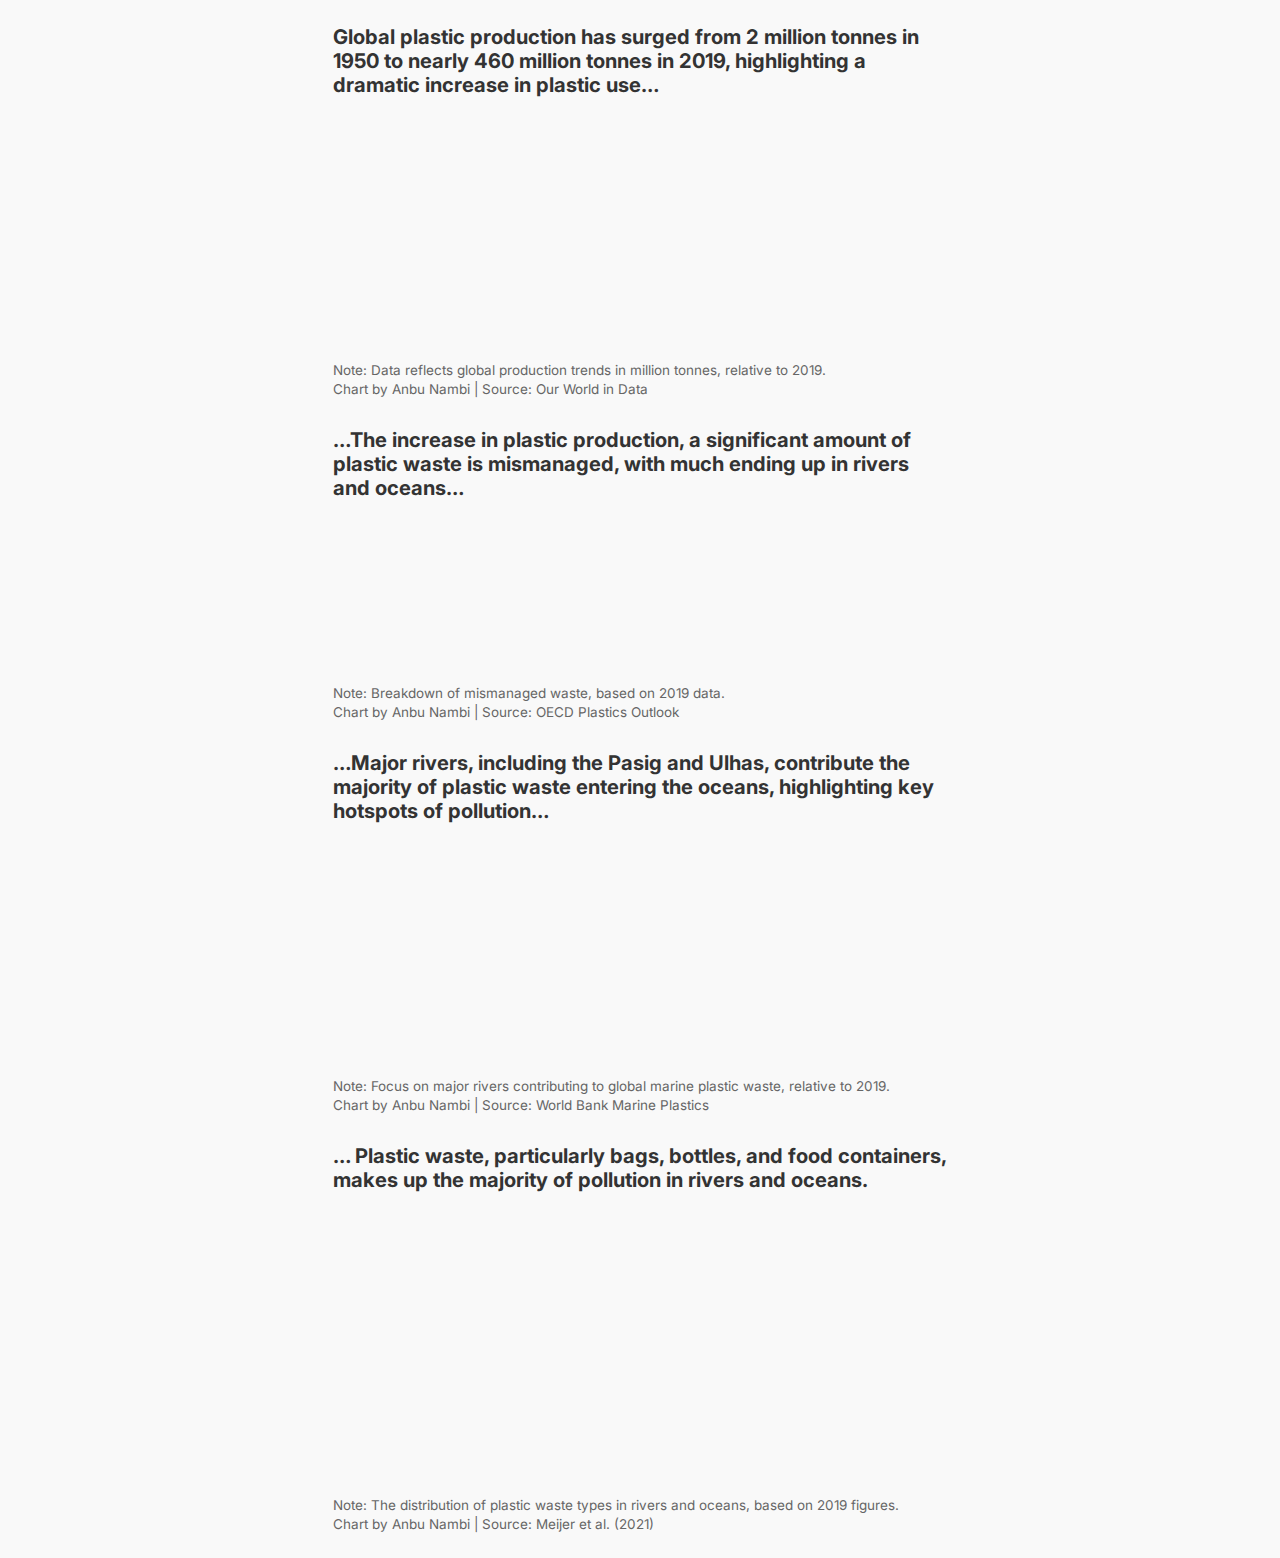
<file: index.html>
<!DOCTYPE html>
<html lang="en">
<head>
    <meta charset="UTF-8">
    <meta name="viewport" content="width=device-width, initial-scale=1.0">
    <title>The Journey of Plastic: From Production to Ocean Pollution</title>
    <!-- Google Font -->
    <link href="https://fonts.googleapis.com/css2?family=Inter:wght@400;700&display=swap" rel="stylesheet">
    <link rel="stylesheet" href="styles.css" />
</head>
<body>
    <!-- Chart 1 -->
    <div class="container">
        <div class="chart-container">
            <div class="headline">Global plastic production has surged from 2 million tonnes in 1950 to nearly 460 million tonnes in 2019, highlighting a dramatic increase in plastic use…</div>
            <!-- <div class="dek">The exponential rise in global plastic production since 1950 highlights the growing dependency on this versatile material.</div> -->
            <iframe title="[ Insert title here ]" aria-label="Interactive line chart" id="datawrapper-chart-OS1sM" src="https://datawrapper.dwcdn.net/OS1sM/1/" scrolling="no" style="width: 100%; height: 250px;"></iframe>
            <div class="note">Note: Data reflects global production trends in million tonnes, relative to 2019.</div>
            <div class="source">Chart by Anbu Nambi | Source: Our World in Data</div>
        </div>
    </div>

    <!-- Chart 2 -->
    <div class="container">
        <div class="chart-container">
            <div class="headline">…The increase in plastic production, a significant amount of plastic waste is mismanaged, with much ending up in rivers and oceans…</div>
            <!-- <div class="dek">Only a small fraction of global plastic waste is recycled, with most being landfilled or mismanaged.</div> -->
            <iframe title="[ Insert title here ]" aria-label="Bar Chart" id="datawrapper-chart-un5fR" src="https://datawrapper.dwcdn.net/un5fR/1/" scrolling="no" style="width: 100%; height: 170px;"></iframe>
            <div class="note">Note: Breakdown of mismanaged waste, based on 2019 data.</div>
            <div class="source">Chart by Anbu Nambi | Source: OECD Plastics Outlook</div>
        </div>
    </div>

    <!-- Chart 3 -->
    <div class="container">
        <div class="chart-container">
            <div class="headline">…Major rivers, including the Pasig and Ulhas, contribute the majority of plastic waste entering the oceans, highlighting key hotspots of pollution…</div>
            <!-- <div class="dek">Mismanaged waste flows into oceans primarily via rivers, contributing to marine plastic pollution.</div> -->
            <iframe title="[ Insert title here ]" aria-label="Map" id="datawrapper-chart-1ZMN1" src="https://datawrapper.dwcdn.net/1ZMN1/2/" scrolling="no" style="width: 100%; height: 240px;"></iframe>
            <div class="note">Note: Focus on major rivers contributing to global marine plastic waste, relative to 2019.</div>
            <div class="source">Chart by Anbu Nambi | Source: World Bank Marine Plastics</div>
        </div>
    </div>

    <!-- Chart 4 -->
    <div class="container">
        <div class="chart-container">
            <div class="headline">… Plastic waste, particularly bags, bottles, and food containers, makes up the majority of pollution in rivers and oceans.</div>
            <!-- <div class="dek">Major rivers like the Pasig and Ganges are hotspots for plastic leakage into oceans.</div> -->
            <iframe title="[ Insert title here ]" aria-label="Donut Chart" id="datawrapper-chart-TcYia" src="https://datawrapper.dwcdn.net/TcYia/1/" scrolling="no" style="width: 100%; height: 290px;"></iframe>
            <div class="note">Note: The distribution of plastic waste types in rivers and oceans, based on 2019 figures. </div>
            <div class="source">Chart by Anbu Nambi | Source: Meijer et al. (2021)</div>
        </div>
    </div>
</body>
</html>
</file>
<file: styles.css>
body {
  font-family: 'Inter', sans-serif;
  margin: 0;
  padding: 0;
  background-color: #f9f9f9;
}
.container {
  max-width: 615px;
  max-height: auto;
  margin: 20px auto;
  padding: 5px;
}
.chart-container {
  text-align: center;
  margin-bottom: 1px;
}
.headline {
  font-size: 20.25px;
  font-weight:700;
  line-height: 24px;
  color: #333333;
  margin-bottom: 15px;
  text-align: left;
}
.dek {
  font-size: 11px;
  font-weight: normal;
  color: #333333;
  margin-bottom: 15px;
  text-align: left;
}
.note{
  font-size: 13.5px;
  font-weight: normal;
  line-height: 16px;
  color: #666666;
  text-align: left;
  /* margin-top: 10px; */
}
.source {
  font-size: 13.5px;
  line-height: 16px;
  font-weight: normal;
  color: #666666;
  text-align: left;
  margin-top: 3px;
  /* margin-bottom: 0px; */
}
iframe {
  display: block;
  margin: 0 auto;
  border: none;
}
iframe {
  width: 100%; /* Make the width responsive */
  height: auto; /* Height adjusts based on content */
}

/* If you want to make the height dynamic based on the viewport size */
@media (max-width: 100%) {
  iframe {
      height: 370px; /* Adjust height on larger screens */
  }
}

@media (max-width: 100%) {
  iframe {
      height: 370px; /* Adjust height for medium screens */
  }
}

@media (max-width: 100%) {
  iframe {
      height: 290px; /* Adjust height for small screens */
  }
}
</file>
